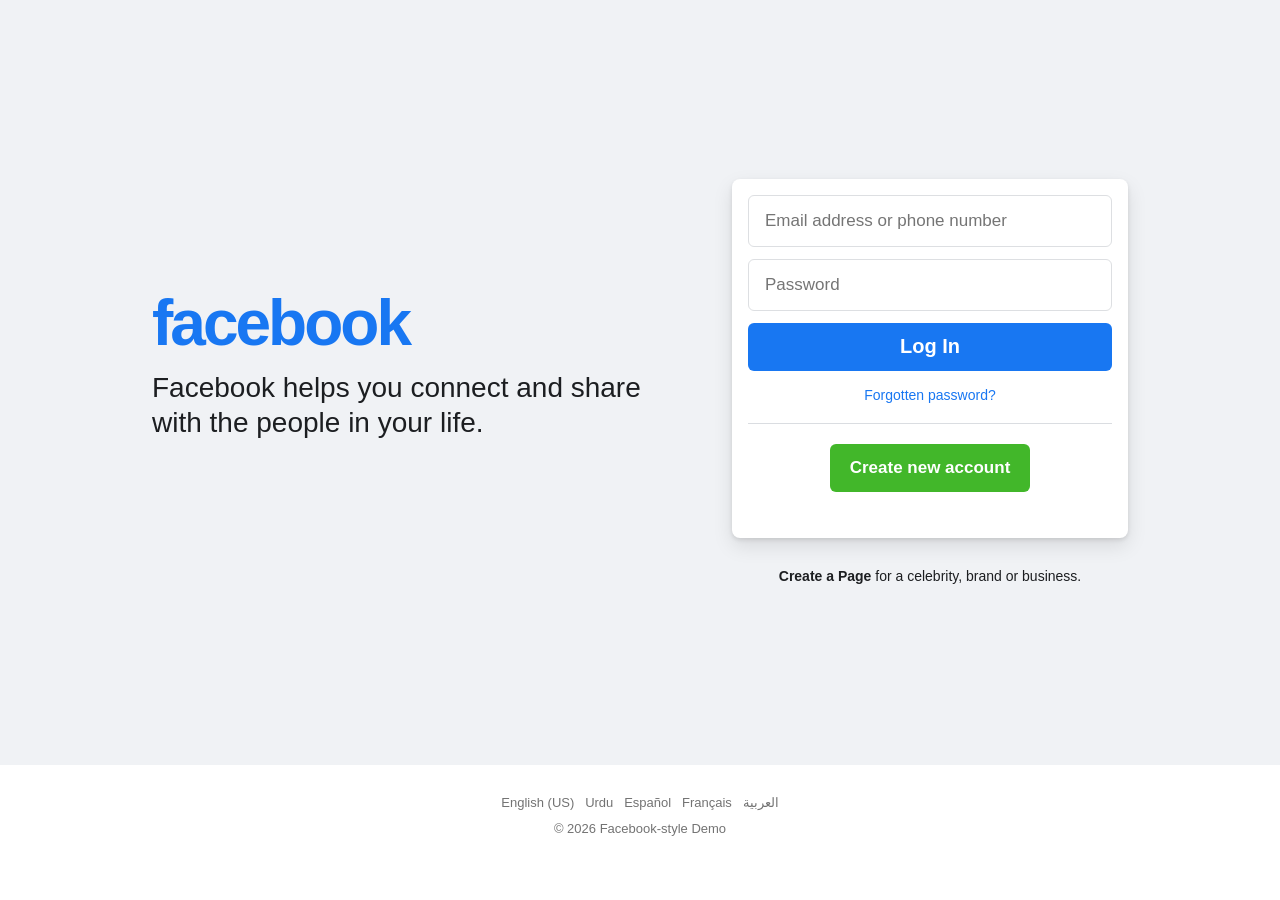
<file: Week_01/Day_01/index.html>
<!DOCTYPE html>
<html lang="en">
<head>
    <meta charset="UTF-8">
    <meta name="viewport" content="width=device-width, initial-scale=1.0">
    <title>Facebook - Log In</title>

    <link rel="stylesheet" href="style.css">
</head>

<body>

    <main class="container">

        <!-- Left Section -->
        <section class="intro">
            <h1>facebook</h1>

            <p>
                Facebook helps you connect and share
                with the people in your life.
            </p>
        </section>


        <!-- Login Card -->
        <section class="login-section">

            <div class="login-card">

                <form id="loginForm">

                    <input
                        type="text"
                        id="email"
                        placeholder="Email address or phone number"
                        autocomplete="off"
                    >

                    <input
                        type="password"
                        id="password"
                        placeholder="Password"
                    >

                    <button type="submit" class="login-btn">
                        Log In
                    </button>

                    <a href="#" class="forgot-password">
                        Forgotten password?
                    </a>

                    <div class="divider"></div>

                    <button
                        type="button"
                        class="create-account"
                        id="createAccount"
                    >
                        Create new account
                    </button>

                </form>

                <p id="message" class="message"></p>

            </div>

            <p class="create-page">
                <strong>Create a Page</strong> for a celebrity,
                brand or business.
            </p>

        </section>

    </main>


    <footer>
        <p>English (US) &nbsp; Urdu &nbsp; Español &nbsp; Français &nbsp; العربية</p>
        <p>© 2026 Facebook-style Demo</p>
    </footer>


    <script src="script.js"></script>

</body>
</html>
</file>
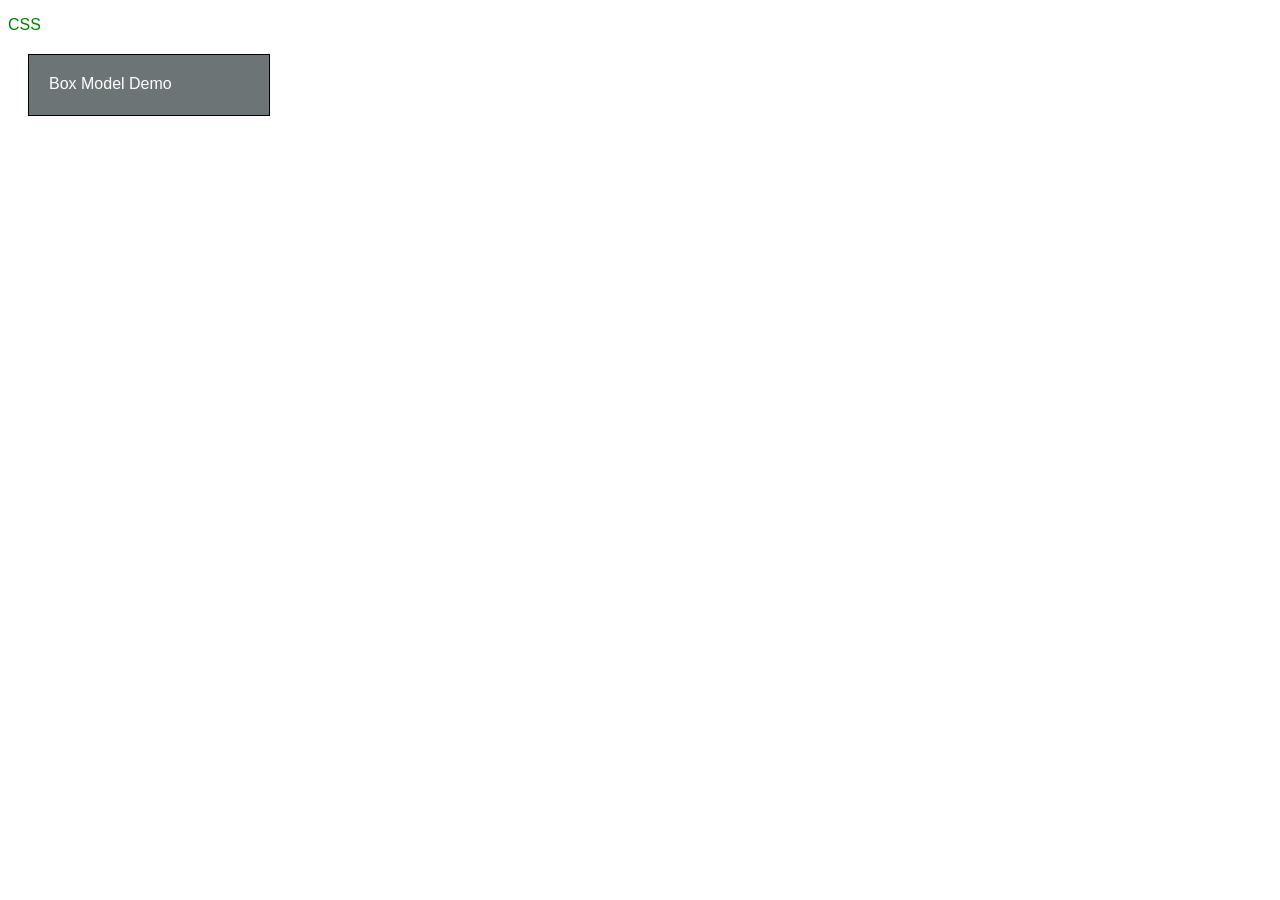
<file: Week_02/CSS Fundamental/index.html>
<!--1. CSS: Cascading Style Sheets -->
<!--2. CSS Syntax : selector { property: value; } -->
<!--3. CSS Selector
        1. Element Selector
        2. Class Selector
        3. ID Selector
        4. Universal Selector -->
<!--4. Box Model-->
<!--5. Cascading -->
<!--6. Specifically -->
<!--7. CSS Units
        px
        %
        rem
        vh
        vw -->
<!DOCTYPE html>
<html lang="en">
<head>
    <meta charset="UTF-8">
    <meta name="viewport" content="width=device-width, initial-scale=1.0">
    <title>CSS Fundamentals</title>
    <style>
        p {
            color: blue;
        }
        .subName {
            color: red;
        }
        #sub {
            color: green;
        }
        * {
            font-family: Arial, Helvetica, sans-serif;
        }

        .box-model {
            width: 200px;
            height: 20px;
            color: white;
            background-color: rgb(109, 116, 118);
            padding: 20px;
            border: 1px solid black;
            margin: 20px;
        }
        
    </style>
</head>
<body>
     <p id="sub" class="subName">CSS</p>
     <div class="box-model">Box Model Demo</div>
</body>
</html>
</file>
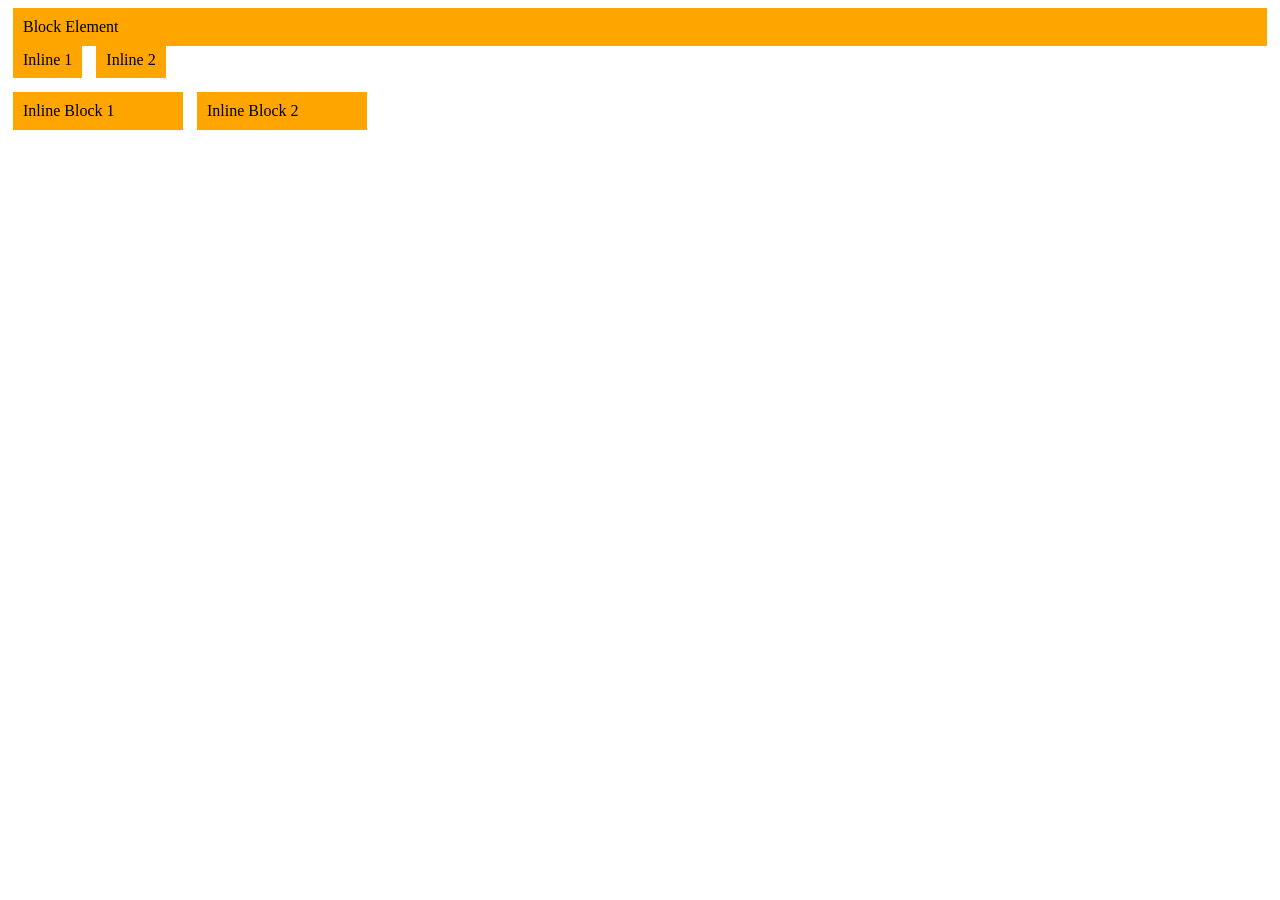
<file: Week_02/CSS Layout/index.html>
<!DOCTYPE html>
<html lang="en">
<head>
    <meta charset="UTF-8">
    <meta name="viewport" content="width=device-width, initial-scale=1.0">
    <title>CSS Layout</title>
    <style>
        .box {
            background: orange;
            padding: 10px;
            margin: 5px;
        }

        .block {
            display: block;
        }

        .inline {
            display: inline;
        }

        .inline-block {
            display: inline-block;
            width: 150px;
        }

        .none {
            display: none;
        }
    </style>
</head>
<body>
    <div class="box block">Block Element</div>
    <div class="box inline">Inline 1</div>
    <div class="box inline">Inline 2</div>

    <br><br>
    <div class="box inline-block">Inline Block 1</div>
    <div class="box inline-block">Inline Block 2</div>

    <div class="box none">This element is hidden</div>
</body>
</html>
</file>
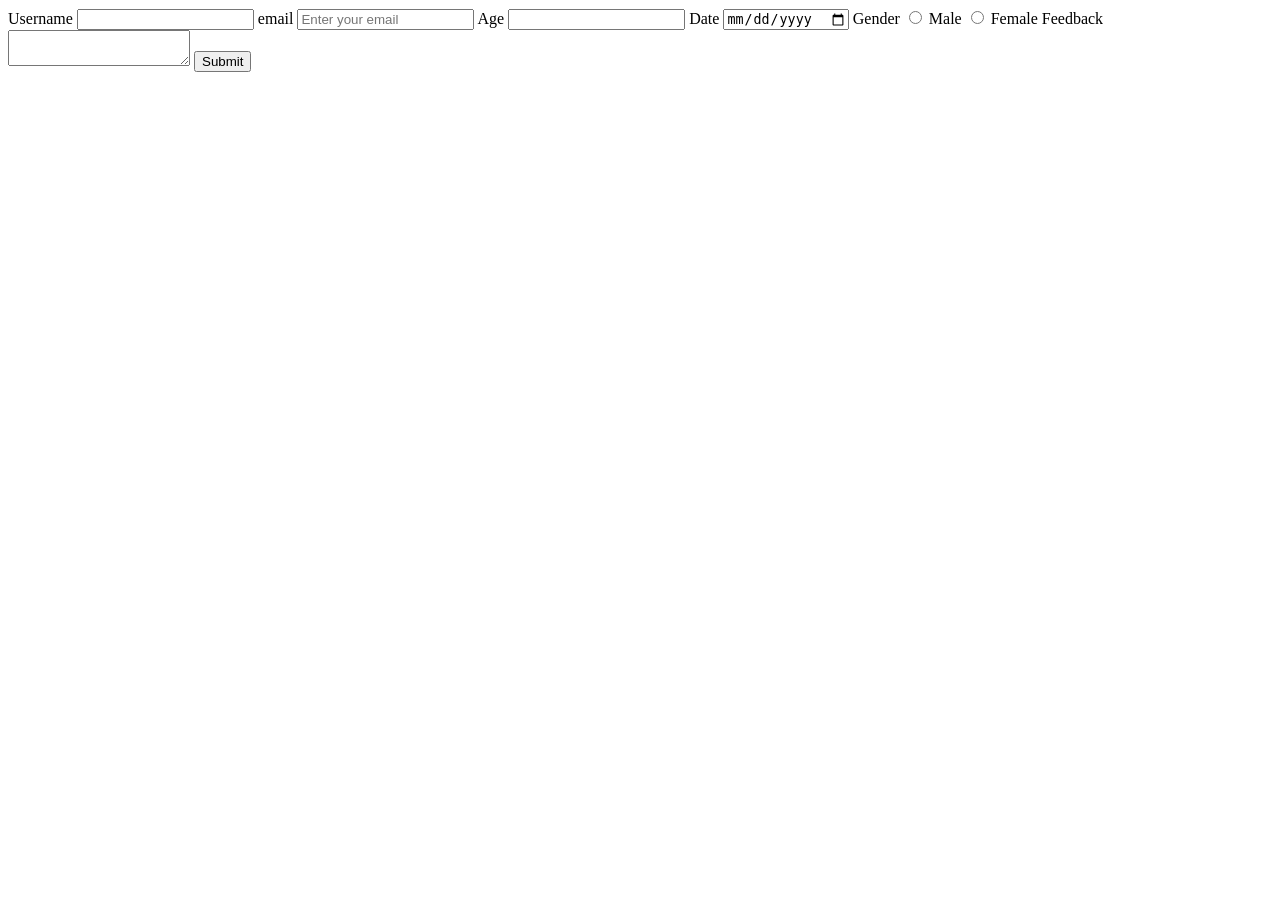
<file: Week_02/Forms HTML/index.html>
<!DOCTYPE html>
<html lang="en">
<head>
    <meta charset="UTF-8">
    <meta name="viewport" content="width=device-width, initial-scale=1.0">
    <title>HTML Forms</title>
</head>
<body>
    <form>

        
        <label>Username</label>
        <input type="text" />
        <label>email</label>
        <input type="email" required placeholder="Enter your email"/>
        <label>Age</label>
        <input type="number" />

        <label>Date</label>
        <input type="date" />
        <label>Gender</label>
        <input type="radio" name="gender" value="male" /> Male
        <input type="radio" name="gender" value="female" /> Female


        <label>Feedback</label>
        <textarea></textarea>

        <input type="submit" value="Submit" />
    </form>
</body>
</html>
</file>
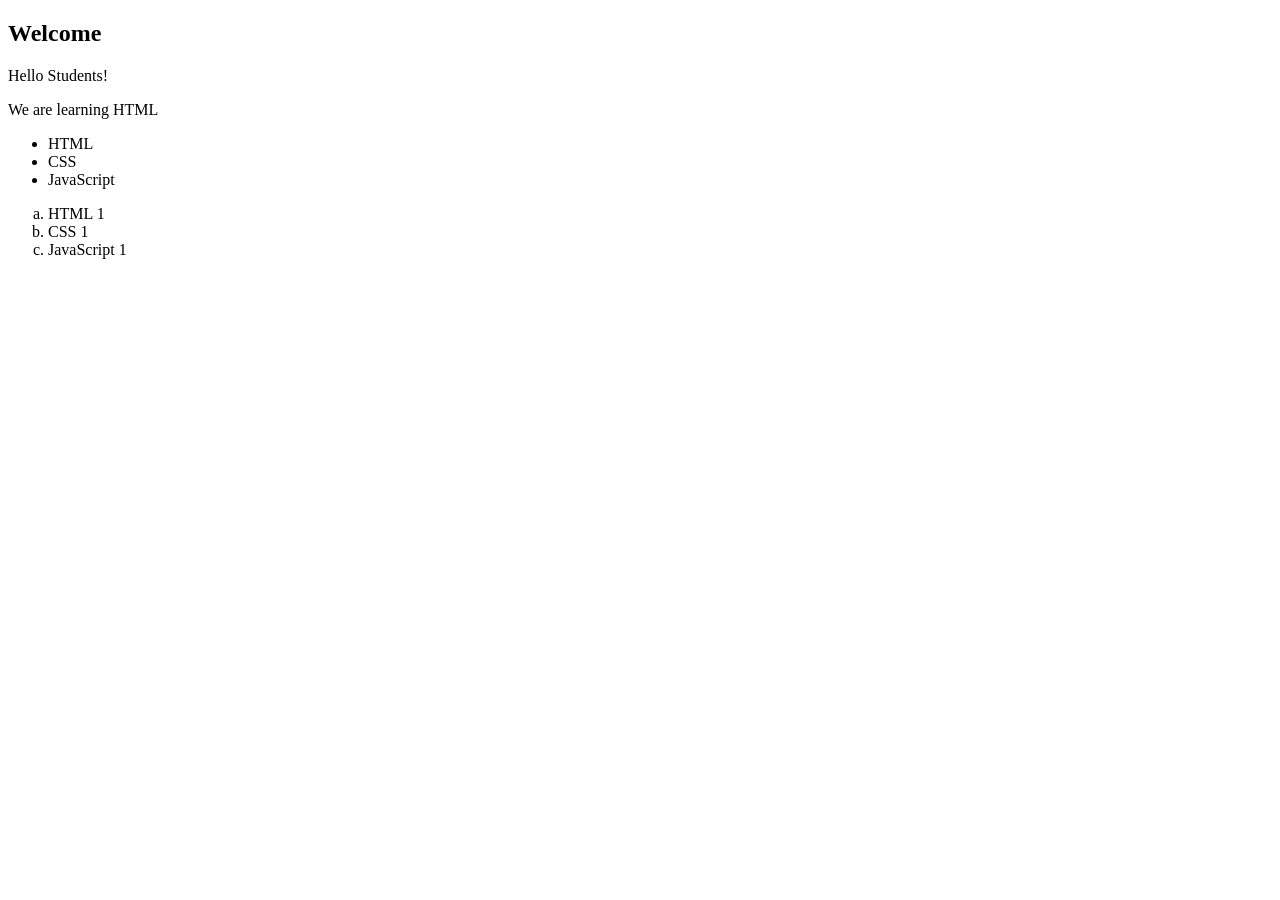
<file: Week_02/Non Semantic HTML/index.html>
<!DOCTYPE html>
<html lang="en">
<head>
    <meta charset="UTF-8">
    <meta name="viewport" content="width=device-width, initial-scale=1.0">
    <title>Document</title>
</head>
<body>
    <!-- 2. Non-Semantic HTML Elements -->
    <!-- Non-semantic elements don't tell us what their content represents. -->
    <div>
        <h2>Welcome</h2>
        <p>Hello Students!</p>
        <span>We are learning HTML</span>
    </div>
    <ul>
        <li>HTML</li>
        <li>CSS</li>
        <li>JavaScript</li>
    </ul>
    <ol type="a">
        <li>HTML 1</li>
        <li>CSS 1</li>
        <li>JavaScript 1</li>
    </ol>
</body>
</html>
</file>
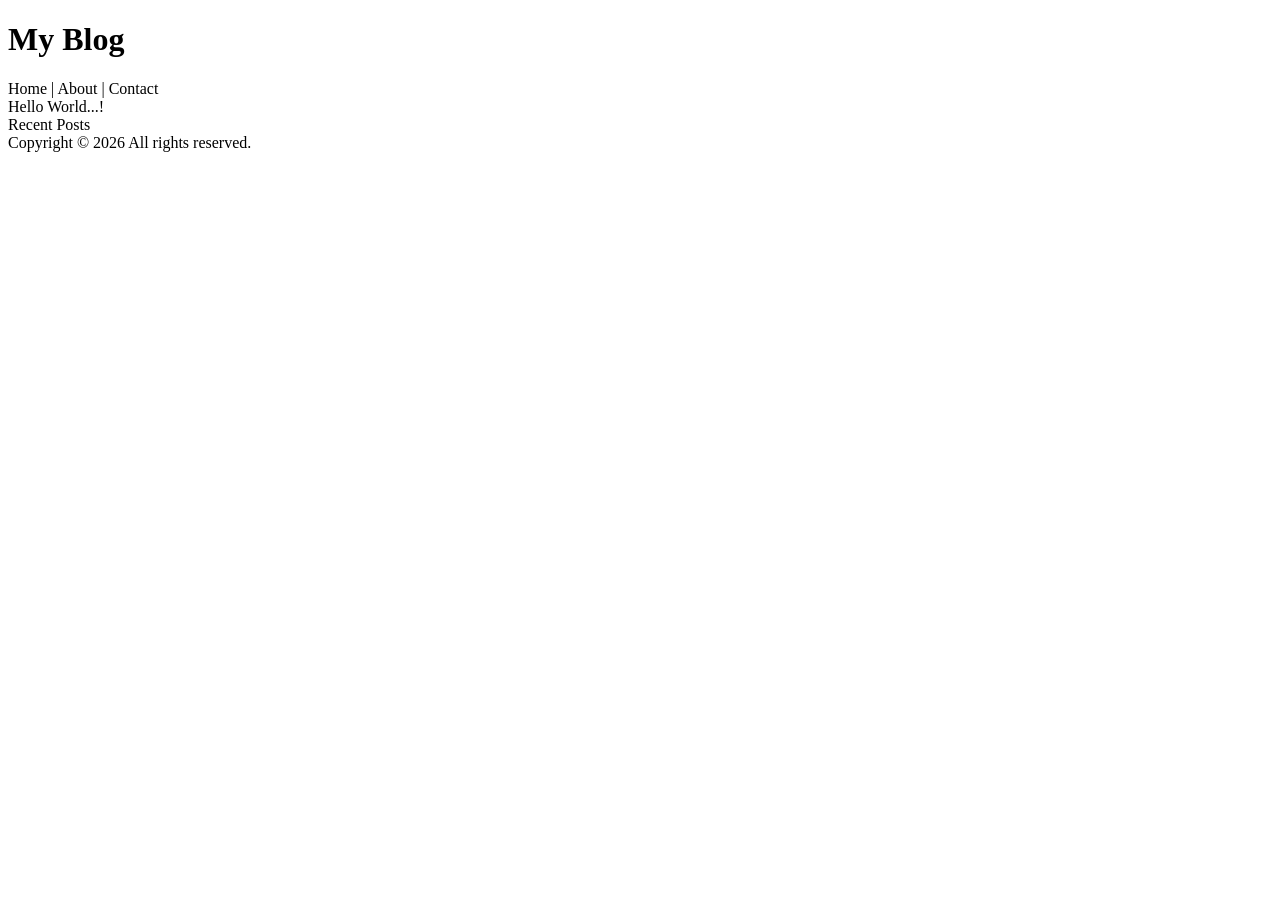
<file: Week_02/Semantic HTML/index.html>
<!DOCTYPE html>
<html lang="en">
<head>
    <meta charset="UTF-8">
    <meta name="viewport" content="width=device-width, initial-scale=1.0">
    <title>Document</title>
</head>
<body>
    <!-- 1. Semantic HTML Elements -->
    <!-- Semantic elements have a meaningful name that tells both the developer and the browser what the content represents. -->
     

    <header><h1>My Blog</h1></header>
    <nav> Home | About | Contact</nav>
    <main>
        <section>
            <article>Hello World...!</article>
            <aside>Recent Posts</aside>
        </section>
    </main>
    <footer>Copyright &copy; 2026 All rights reserved.</footer>

</body>
</html>
</file>
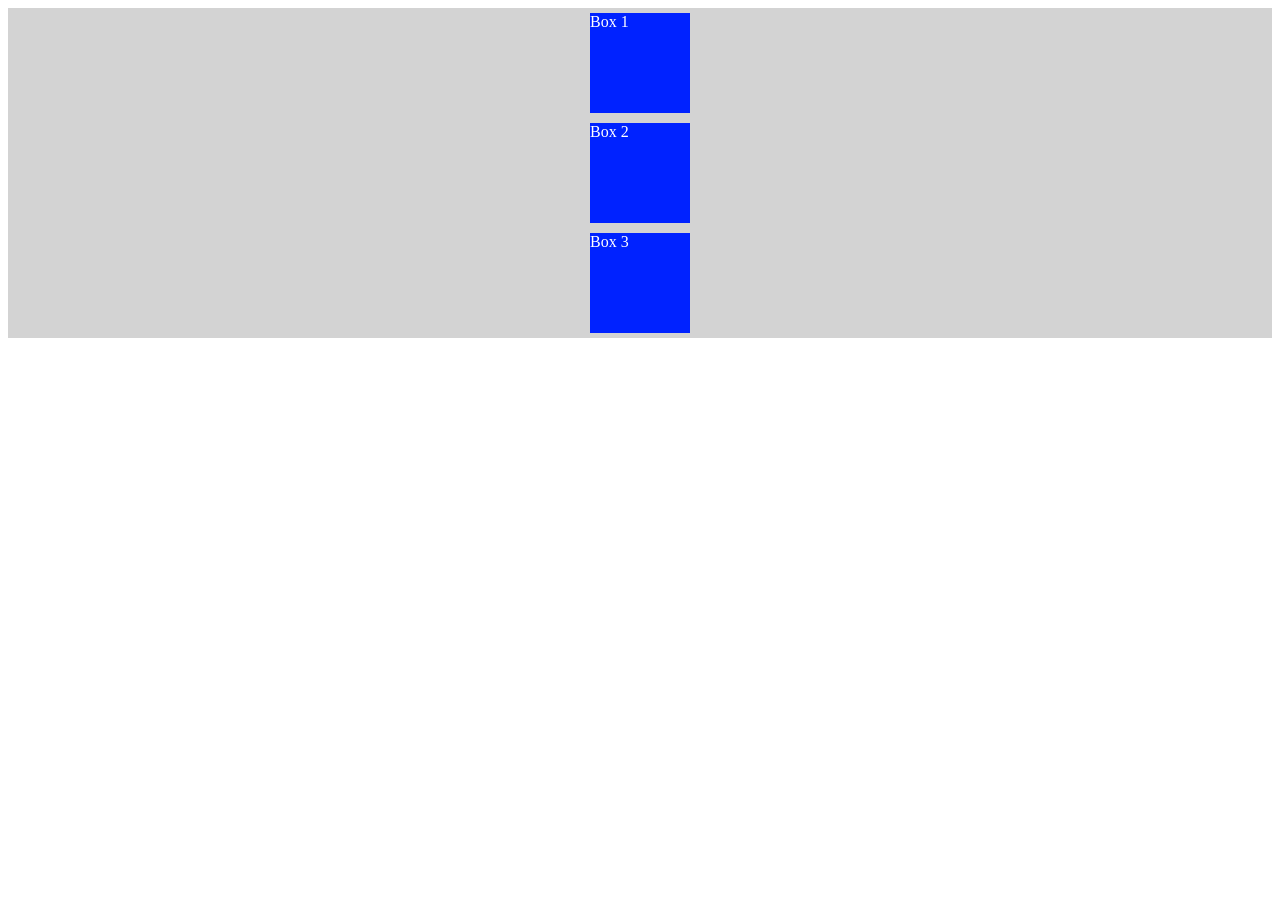
<file: Week_02/CSS Layout/flexbox.html>
<!DOCTYPE html>
<html lang="en">
<head>
    <meta charset="UTF-8">
    <meta name="viewport" content="width=device-width, initial-scale=1.0">
    <title>Document</title>
    <style>
        .container {
            display: flex;
            flex-direction: column;
            align-items: center;
            background-color: lightgray;
            /* justify-content: center; */
        }

        .box {
            width: 100px;
            height: 100px;
            background-color: rgb(0, 34, 255);
            margin: 5px;
            color: white;
        }
    </style>
</head>
<body>
    <div class="container">
        <div class="box">Box 1</div>
        <div class="box">Box 2</div>
        <div class="box">Box 3</div>
    </div>
</body>
</html>
</file>
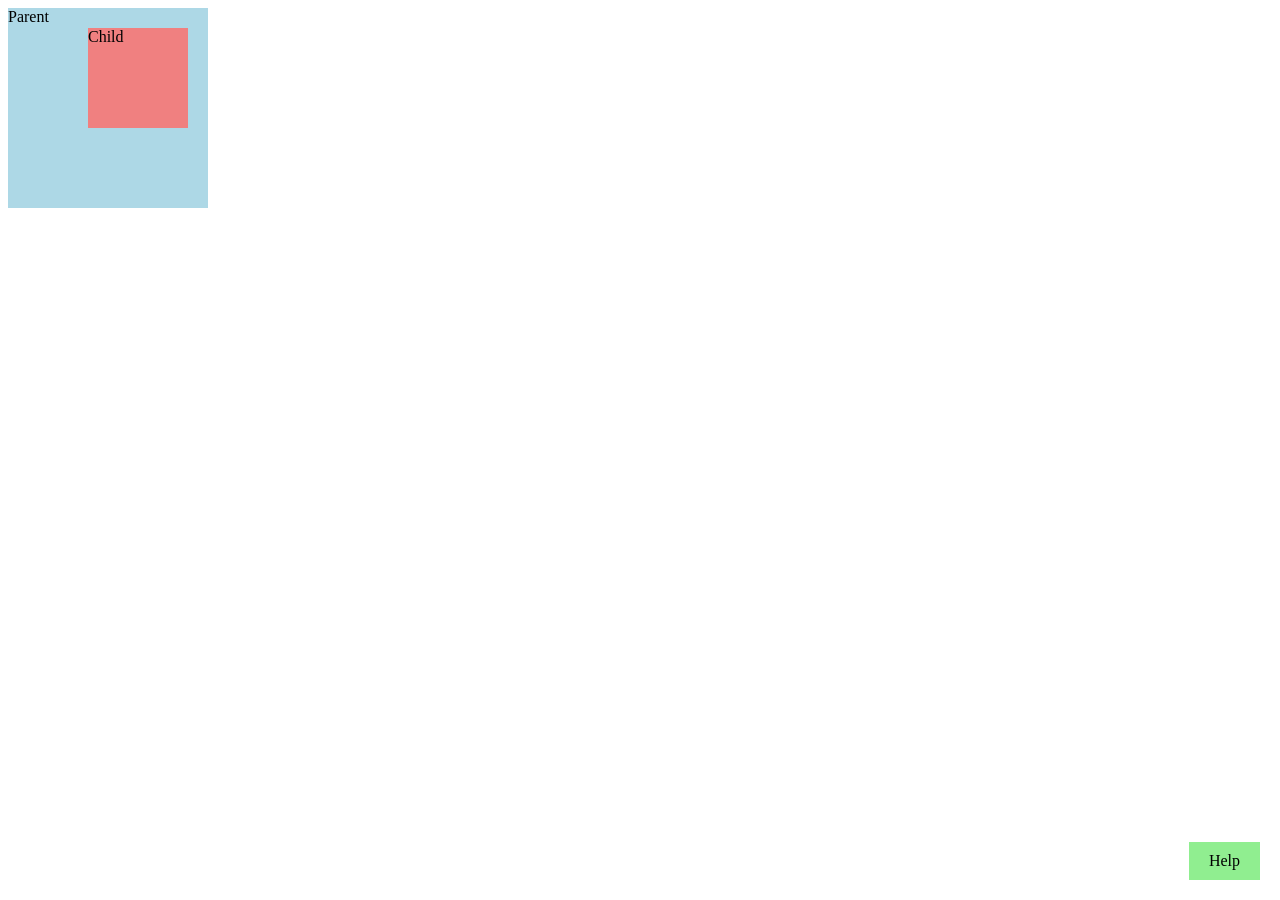
<file: Week_02/CSS Layout/position.html>
<!DOCTYPE html>
<html lang="en">
<head>
    <meta charset="UTF-8">
    <meta name="viewport" content="width=device-width, initial-scale=1.0">
    <title>Document</title>
    <style>
        .parent {
            position: relative;
            width: 200px;
            height: 200px;
            background-color: lightblue;
        }

        .child {
            position: absolute;
            top: 20px;
            right: 20px;
            width: 100px;
            height: 100px;
            background-color: lightcoral;
        }

        .fixed-btn {
            position: fixed;
            bottom: 20px;
            right: 20px;
            padding: 10px 20px;
            background-color: lightgreen;
        }
    </style>
</head>
<body>
    <div class="parent">
        Parent

        <div class="child">Child</div>
    </div>

    <div class="fixed-btn">Help</div>
</body>
</html>
</file>
<file: Week_01/Day_01/style.css>
* {
    margin: 0;
    padding: 0;
    box-sizing: border-box;
}

body {
    font-family: Arial, Helvetica, sans-serif;
    background-color: #f0f2f5;
    color: #1c1e21;
}


/* Main Container */

.container {
    min-height: 85vh;

    display: flex;
    justify-content: center;
    align-items: center;

    gap: 80px;

    padding: 40px 20px;
}


/* Left Section */

.intro {
    width: 500px;
    margin-top: -40px;
}

.intro h1 {
    color: #1877f2;

    font-size: 64px;
    font-weight: bold;

    letter-spacing: -3px;

    margin-bottom: 10px;
}

.intro p {
    font-size: 28px;
    line-height: 1.25;

    max-width: 500px;
}


/* Login Section */

.login-section {
    width: 396px;
    text-align: center;
}


/* Login Card */

.login-card {
    background-color: #ffffff;

    padding: 16px;

    border-radius: 8px;

    box-shadow:
        0 2px 4px rgba(0, 0, 0, 0.1),
        0 8px 20px rgba(0, 0, 0, 0.1);
}


/* Inputs */

input {
    width: 100%;

    height: 52px;

    margin-bottom: 12px;

    padding: 0 16px;

    border: 1px solid #dddfe2;

    border-radius: 6px;

    font-size: 17px;

    outline: none;

    transition: 0.2s;
}

input:focus {
    border-color: #1877f2;

    box-shadow:
        0 0 0 2px rgba(24, 119, 242, 0.15);
}


/* Login Button */

.login-btn {
    width: 100%;

    height: 48px;

    border: none;

    border-radius: 6px;

    background-color: #1877f2;

    color: white;

    font-size: 20px;

    font-weight: bold;

    cursor: pointer;

    transition: background-color 0.2s;
}

.login-btn:hover {
    background-color: #166fe5;
}


/* Forgot Password */

.forgot-password {
    display: block;

    margin: 16px 0;

    color: #1877f2;

    font-size: 14px;

    text-decoration: none;
}

.forgot-password:hover {
    text-decoration: underline;
}


/* Divider */

.divider {
    height: 1px;

    background-color: #dadde1;

    margin: 20px 0;
}


/* Create Account */

.create-account {
    background-color: #42b72a;

    color: white;

    border: none;

    border-radius: 6px;

    padding: 14px 20px;

    font-size: 17px;

    font-weight: bold;

    cursor: pointer;

    transition: 0.2s;
}

.create-account:hover {
    background-color: #36a420;
}


/* Message */

.message {
    margin-top: 12px;

    font-size: 14px;

    font-weight: bold;

    min-height: 18px;
}


/* Create Page */

.create-page {
    margin-top: 28px;

    font-size: 14px;

    line-height: 1.5;
}

.create-page strong {
    cursor: pointer;
}


/* Footer */

footer {
    min-height: 15vh;

    background-color: white;

    text-align: center;

    padding: 25px;

    color: #737373;

    font-size: 13px;

    line-height: 2;
}


/* Responsive Design */

@media (max-width: 900px) {

    .container {
        flex-direction: column;

        gap: 30px;

        padding-top: 30px;
    }

    .intro {
        width: 100%;

        text-align: center;

        margin-top: 0;
    }

    .intro h1 {
        font-size: 52px;
    }

    .intro p {
        font-size: 22px;

        margin: auto;
    }
}


@media (max-width: 450px) {

    .container {
        padding: 20px 15px;
    }

    .login-section {
        width: 100%;
        max-width: 396px;
    }

    .intro h1 {
        font-size: 48px;
    }

    .intro p {
        font-size: 19px;
    }

    .login-card {
        padding: 12px;
    }
}
</file>
